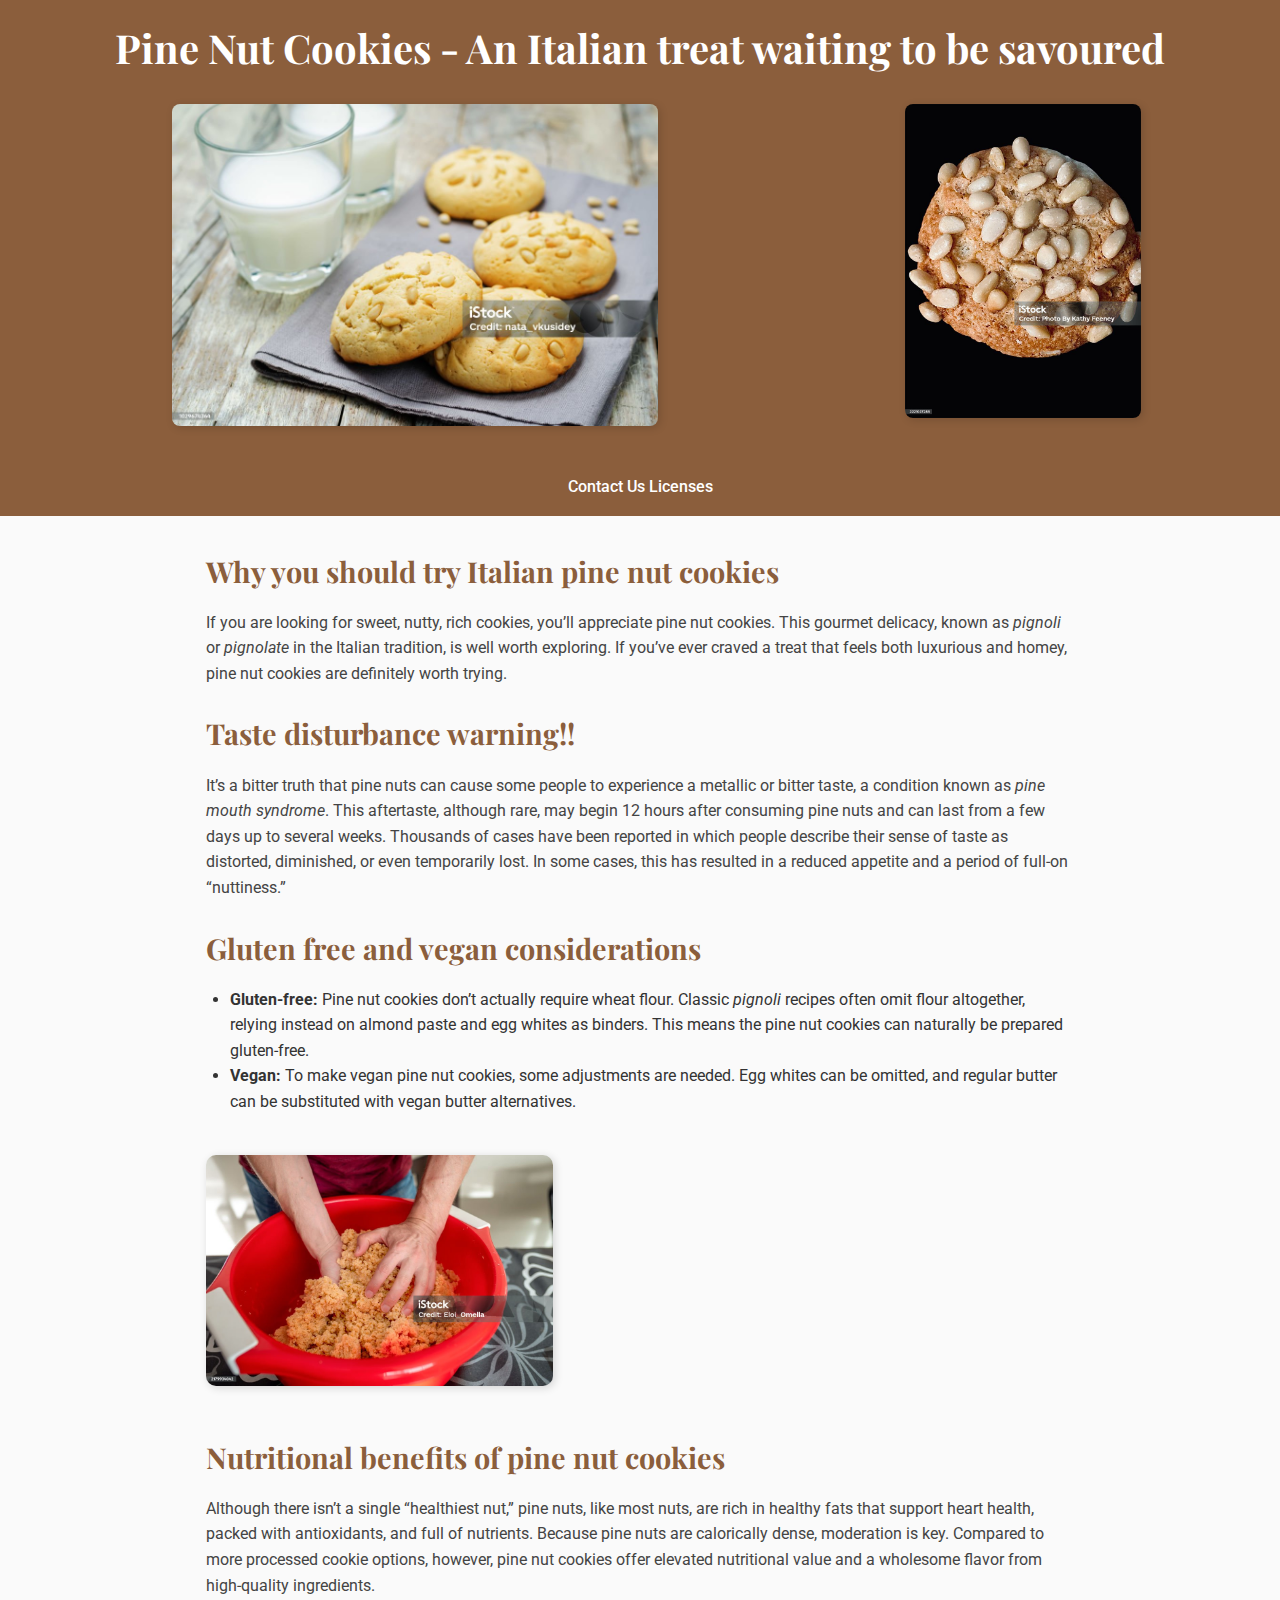
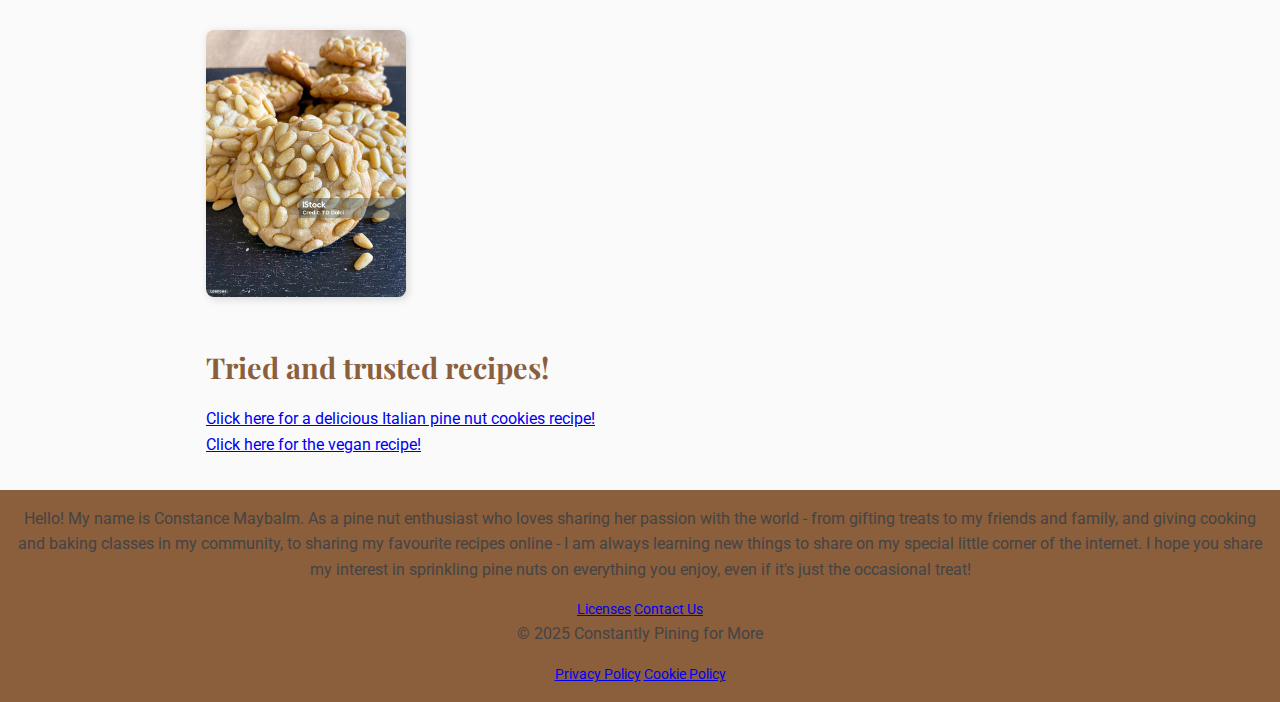
<file: index.htm>
<!DOCTYPE html>
<html lang="en">
<head>
    <meta charset="UTF-8">
    <meta name="viewport" content="width=device-width, initial-scale=1.0">
    <title>Italian Pine Nut Cookies - Luxury treat and tips to enjoy from an Edmonton local</title>
    <meta name="description" content="Learn about pine nut cookies – recipes, variations, and why this gourmet treat is a favorite.">
    <meta name="keywords" content="pine nuts, cookies, biscuits, luxury, baking, pastry, italian, dessert, pignoli, pinolate, gluten free, almond paste, vegan, nutritional benefits">
    <link rel="stylesheet" href="css/style.css">
    <link rel="canonical" href="https://constantlypiningformore.xyz"/>
</head>
<script type="text/javascript" src="https://embeds.iubenda.com/widgets/7d4b60e4-9621-4f45-ad24-8a4b187352ba.js"></script>
 <!-- Google tag (gtag.js) -->
<script async src="https://www.googletagmanager.com/gtag/js?id=G-2PCEXR4Y53"></script>
<script>
  window.dataLayer = window.dataLayer || [];
  function gtag(){dataLayer.push(arguments);}
  gtag('js', new Date());

  gtag('config', 'G-2PCEXR4Y53');
</script>
<body>
    <header>
        <h1>Pine Nut Cookies - An Italian treat waiting to be savoured</h1>
        <div class="header_image">
            <!--<figure> -->
            <img src="images/pine_nut_cookies_with_glasses_of_milk.jpg"
            alt="Classic Italian pine nut cookies with glasses of milk"> 
            <!-- <figcaption>Pine nut cookies are ideal with a glass of milk.</figcaption>
            </figure> -->
            <div class="header_image_2"><img src="images/pine_nut_cookie_italian.jpg"
        alt="a pine nut cookie against a black background"> 
        </div>
    </div>
        
    </header>

    <header>
    <nav>
      <a href="https://constantlypiningformore.xyz/contactus/index.html">Contact Us</a>
      <a href="https://constantlypiningformore.xyz/licenses.htm">Licenses</a>
    </nav>
  </header>

    <main>
        <section>
            <h2>Why you should try Italian pine nut cookies</h2>
            <p>If you are looking for sweet, nutty, rich cookies, you’ll appreciate pine nut cookies. This gourmet delicacy, known as <i>pignoli</i> or <i>pignolate</i> in the Italian tradition, is well worth exploring. If you’ve ever craved a treat that feels both luxurious and homey, pine nut cookies are definitely worth trying. </p>
        </section>

        <section>
            <h2>Taste disturbance warning!!</h2>
            <ol>
                <p>It’s a bitter truth that pine nuts can cause some people to experience a metallic or bitter taste, a condition known as <i>pine mouth syndrome</i>. This aftertaste, although rare, may begin 12 hours after consuming pine nuts and can last from a few days up to several weeks. Thousands of cases have been reported in which people describe their sense of taste as distorted, diminished, or even temporarily lost. In some cases, this has resulted in a reduced appetite and a period of full-on “nuttiness.” 
                </p>
            </ol>
        </section>

        <section>
            <h2>Gluten free and vegan considerations</h2>
            <ul>
                <li><strong>Gluten-free:</strong> 
                    Pine nut cookies don’t actually require wheat flour. Classic <i>pignoli</i> recipes often omit flour altogether, relying instead on almond paste and egg whites as binders. This means the pine nut cookies can naturally be prepared gluten-free. </li>
                <li><strong>Vegan:</strong>
                    To make vegan pine nut cookies, some adjustments are needed. Egg whites can be omitted, and regular butter can be substituted with vegan butter alternatives.
                     </li>
            </ul>
            <div class="">
            <img src="images/almond_paste_mixing_for_pine_nut_cookie_recipe.jpg"
            alt="A person mixing almond paste and other ingredients in a bowl to be used for the pine nut cookies"> 
            </div>
        </section>

       <!-- <section>
            <h2>Tips</h2>
            <p>Store pine nut brittle in an airtight container at room 
                temperature. Use it as a snack, gift, or topping for desserts
                 like ice cream or yogurt.</p>
        </section>

        <section>
            <h2>Great deals</h2>
            <p>For an expensive nut like pine nuts, you can find that the 
                best deals are from buying from bulk. 
            </p>
        </section> -->

        <section>
            <h2>Nutritional benefits of pine nut cookies</h2>
            <p> Although there isn’t a single “healthiest nut,” pine nuts, like most nuts, are rich in healthy fats that support heart health, packed with antioxidants, and full of nutrients. Because pine nuts are calorically dense, moderation is key. Compared to more processed cookie options, however, pine nut cookies offer elevated nutritional value and a wholesome flavor from high-quality ingredients.
            </p>
            <div class="image">
            <img src="images/pine_nuts_pignoli_italian_cookies.jpg"
            alt="A pile of delicious Italian Pine Nut Cookies"> 
            </div>
        </section>

        <section>
            <h2>Tried and trusted recipes!</h2>
                <p>
                    <ol>
                    <a href="https://www.texanerin.com/pignoli-cookies/" target="_blank">
                        Click here for a delicious
                        Italian pine nut cookies recipe!
                    </a>
                </ol>
                <ol>
                    <a href="https://www.pastabased.com/pignoli-cookies/" target="_blank">
                        Click here for the vegan recipe!
                    </a>
                    </ol>
                </p>
        </section>

    </main>

    <footer>
        <p>Hello! My name is Constance Maybalm. As a 
           pine nut enthusiast who loves sharing her
        passion with the world - from gifting treats to 
        my friends and family, and giving cooking and 
        baking classes in my community,
        to sharing my favourite recipes 
        online - I am always learning new things to share on my 
        special little corner of the internet. I hope you share 
        my interest in sprinkling pine nuts on everything you 
        enjoy, even if it's just the occasional treat!
     </p>

     <a href="https://constantlypiningformore.xyz/licenses.htm" target="_blank">Licenses</a>
     <a href="https://constantlypiningformore.xyz/contactus.htm" target="_blank">Contact Us</a>

     <p>&copy; 2025 Constantly Pining for More</p>

     <a href="https://www.iubenda.com/privacy-policy/26633208" class="iubenda-white iubenda-noiframe iubenda-embed iubenda-noiframe " title="Privacy Policy ">Privacy Policy</a><script type="text/javascript">(function (w,d) {var loader = function () {var s = d.createElement("script"), tag = d.getElementsByTagName("script")[0]; s.src="https://cdn.iubenda.com/iubenda.js"; tag.parentNode.insertBefore(s,tag);}; if(w.addEventListener){w.addEventListener("load", loader, false);}else if(w.attachEvent){w.attachEvent("onload", loader);}else{w.onload = loader;}})(window, document);</script>
     <a href="https://www.iubenda.com/privacy-policy/26633208/cookie-policy" class="iubenda-white iubenda-noiframe iubenda-embed iubenda-noiframe " title="Cookie Policy ">Cookie Policy</a><script type="text/javascript">(function (w,d) {var loader = function () {var s = d.createElement("script"), tag = d.getElementsByTagName("script")[0]; s.src="https://cdn.iubenda.com/iubenda.js"; tag.parentNode.insertBefore(s,tag);}; if(w.addEventListener){w.addEventListener("load", loader, false);}else if(w.attachEvent){w.attachEvent("onload", loader);}else{w.onload = loader;}})(window, document);</script>

    </footer>
</body>
</html>
</file>
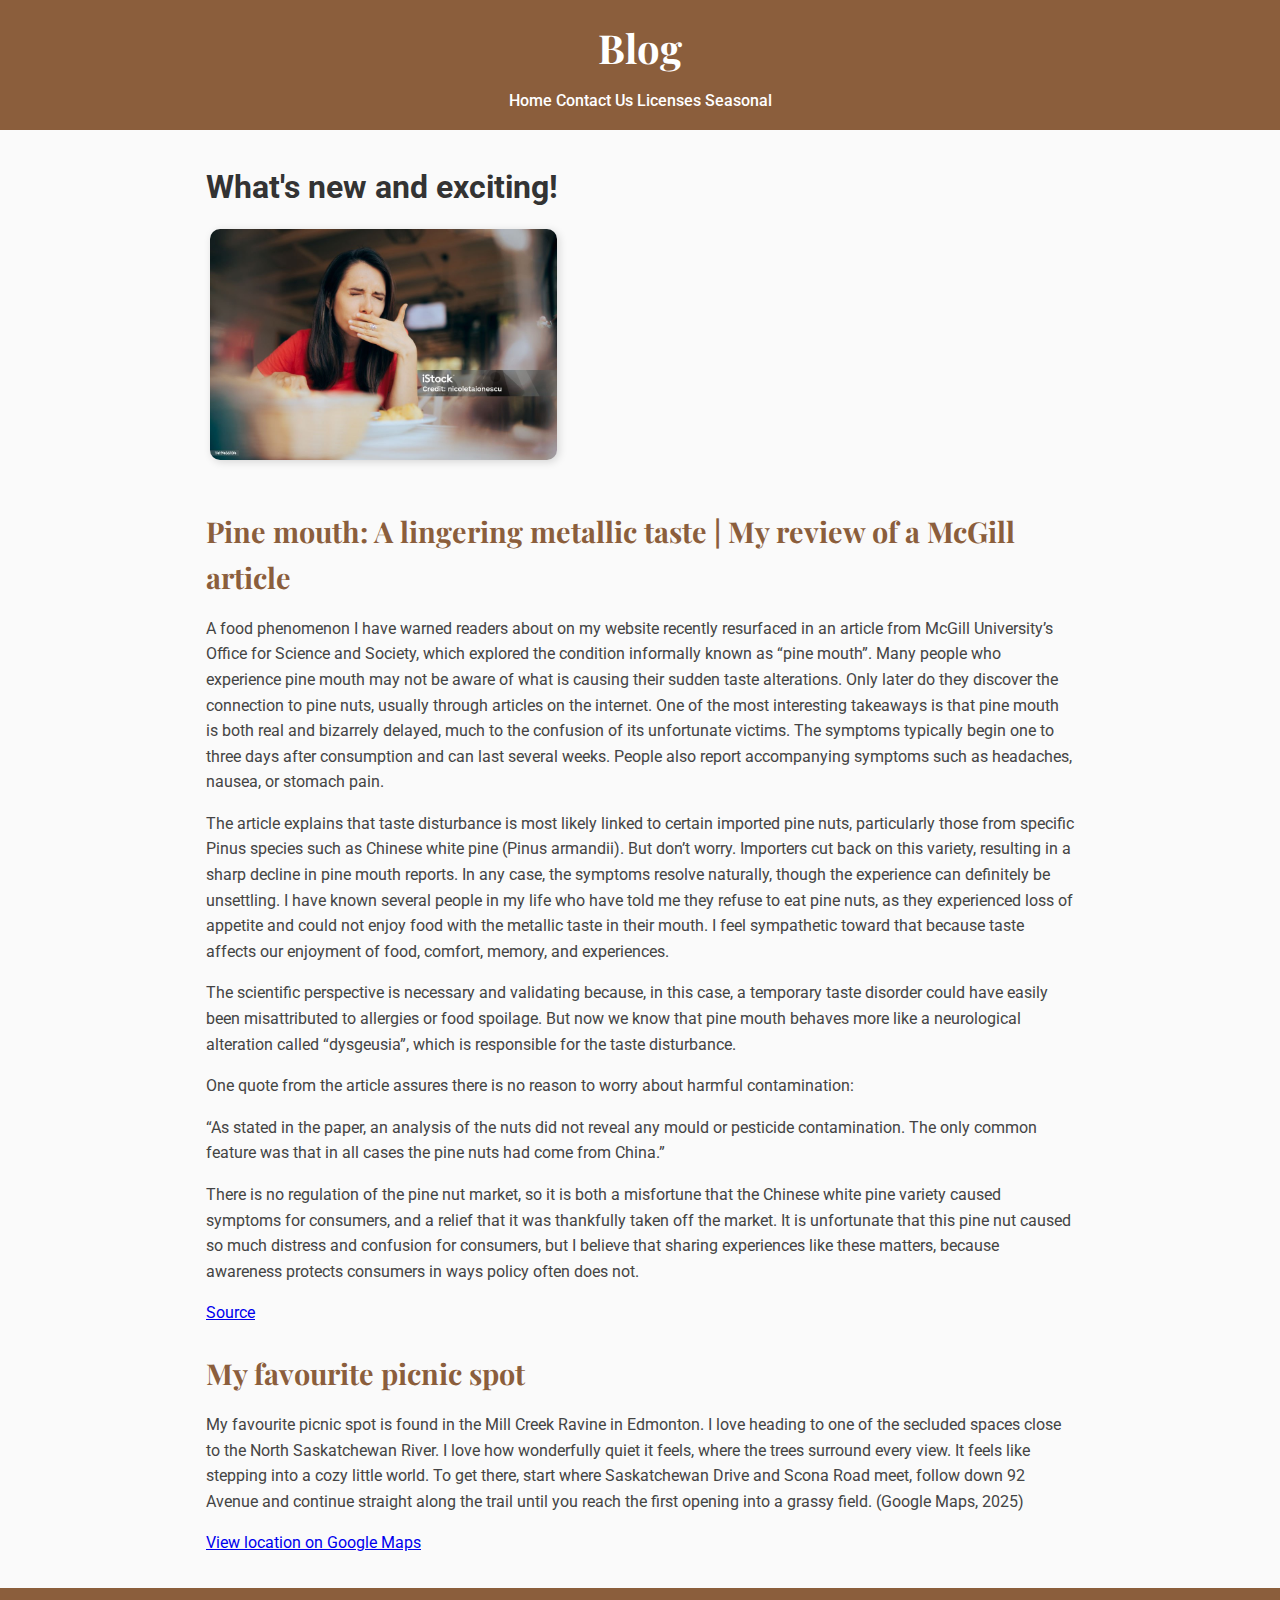
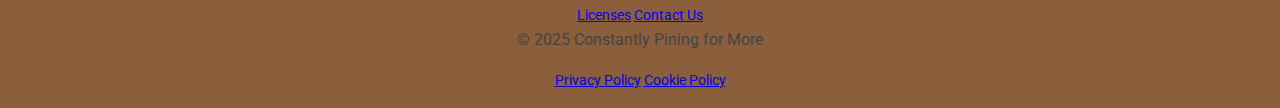
<file: blog/index.html>
<!DOCTYPE html>
<html lang="en">
<head>
  <meta charset="UTF-8">
  <meta name="viewport" content="width=device-width, initial-scale=1.0">
  <title>Image Licenses - Constantly Pining for More</title>
  <link rel="stylesheet" href="/css/style.css">
</head>
 <!-- Google tag (gtag.js) -->
<script async src="https://www.googletagmanager.com/gtag/js?id=G-2PCEXR4Y53"></script>
<script>
  window.dataLayer = window.dataLayer || [];
  function gtag(){dataLayer.push(arguments);}
  gtag('js', new Date());

  gtag('config', 'G-2PCEXR4Y53');
</script>
<body>
  <header>
    <h1>Blog</h1>
    <nav>
      <a href="/">Home</a>
      <a href="/contact-us">Contact Us</a>
      <a href="/licenses">Licenses</a>
      <a href="/seasonal">Seasonal</a>
    </nav>
  </header>
  <!-- <a href="#" class="banner-link">
    <img src="/images/Leaderboard Ad.png" alt="Leaderboard Ad">
  </a> -->
  <main>
    <section><h1>What's new and exciting!</h1>
    <img>
    <img src="/images/taste-disturbance.jpg">
    <img>
    </section>
    <section>
    <h2>Pine mouth: A lingering metallic taste | My review of a McGill article</h2>
      <p>A food phenomenon I have warned readers about on my website recently resurfaced in an article from McGill University’s Office for Science and Society, which explored the condition informally known as “pine mouth”. Many people who experience pine mouth may not be aware of what is causing their sudden taste alterations. Only later do they discover the connection to pine nuts, usually through articles on the internet. One of the most interesting takeaways is that pine mouth is both real and bizarrely delayed, much to the confusion of its unfortunate victims. The symptoms typically begin one to three days after consumption and can last several weeks. People also report accompanying symptoms such as headaches, nausea, or stomach pain.</p>
<p>The article explains that taste disturbance is most likely linked to certain imported pine nuts, particularly those from specific Pinus species such as Chinese white pine (Pinus armandii). But don’t worry. Importers cut back on this variety, resulting in a sharp decline in pine mouth reports. In any case, the symptoms resolve naturally, though the experience can definitely be unsettling. I have known several people in my life who have told me they refuse to eat pine nuts, as they experienced loss of appetite and could not enjoy food with the metallic taste in their mouth. I feel sympathetic toward that because taste affects our enjoyment of food, comfort, memory, and experiences.
</p>

   <p> The scientific perspective is necessary and validating because, in this case, a temporary taste disorder could have easily been misattributed to allergies or food spoilage. But now we know that pine mouth behaves more like a neurological alteration called “dysgeusia”, which is responsible for the taste disturbance.</p>
<p>One quote from the article assures there is no reason to worry about harmful contamination:</p>
</p>
<p>“As stated in the paper, an analysis of the nuts did not reveal any mould or pesticide contamination. The only common feature was that in all cases the pine nuts had come from China.” </p>
<p>There is no regulation of the pine nut market, so it is both a misfortune that the Chinese white pine variety caused symptoms for consumers, and a relief that it was thankfully taken off the market. It is unfortunate that this pine nut caused so much distress and confusion for consumers, but I believe that sharing experiences like these matters, because awareness protects consumers in ways policy often does not.
</p>
<a href="https://www.mcgill.ca/oss/article/health-and-nutrition-you-asked/it-true-pine-nuts-can-cause-lasting-taste-disturbance">Source</a>
    </section>

    <section>
        <h2>My favourite picnic spot</h2>
        <p>My favourite picnic spot is found in the Mill Creek Ravine in Edmonton. I love heading to one of the secluded spaces close to the North Saskatchewan River. I love how wonderfully quiet it feels, where the trees surround every view. It feels like stepping into a cozy little world. To get there, start where Saskatchewan Drive and Scona Road meet, follow down 92 Avenue and continue straight along the trail until you reach the first opening into a grassy field.
            (Google Maps, 2025)</p>
            <a id="picnic-map" href="https://maps.app.goo.gl/W4k7tvYdHYjSV9hW7">  View location on Google Maps</a>
    </section>
  </main>

  <footer>
     <a href="/licenses" target="_blank" class="footer-link">Licenses</a>
     <a href="/contact-us" target="_blank" class="footer-link">Contact Us</a>

     <p>&copy; 2025 Constantly Pining for More</p>

     <a href="https://www.iubenda.com/privacy-policy/26633208" class="iubenda-white iubenda-noiframe iubenda-embed iubenda-noiframe " title="Privacy Policy ">Privacy Policy</a><script type="text/javascript">(function (w,d) {var loader = function () {var s = d.createElement("script"), tag = d.getElementsByTagName("script")[0]; s.src="https://cdn.iubenda.com/iubenda.js"; tag.parentNode.insertBefore(s,tag);}; if(w.addEventListener){w.addEventListener("load", loader, false);}else if(w.attachEvent){w.attachEvent("onload", loader);}else{w.onload = loader;}})(window, document);</script>
     <a href="https://www.iubenda.com/privacy-policy/26633208/cookie-policy" class="iubenda-white iubenda-noiframe iubenda-embed iubenda-noiframe " title="Cookie Policy ">Cookie Policy</a><script type="text/javascript">(function (w,d) {var loader = function () {var s = d.createElement("script"), tag = d.getElementsByTagName("script")[0]; s.src="https://cdn.iubenda.com/iubenda.js"; tag.parentNode.insertBefore(s,tag);}; if(w.addEventListener){w.addEventListener("load", loader, false);}else if(w.attachEvent){w.attachEvent("onload", loader);}else{w.onload = loader;}})(window, document);</script>
       </footer>
</body>
</html>
</file>
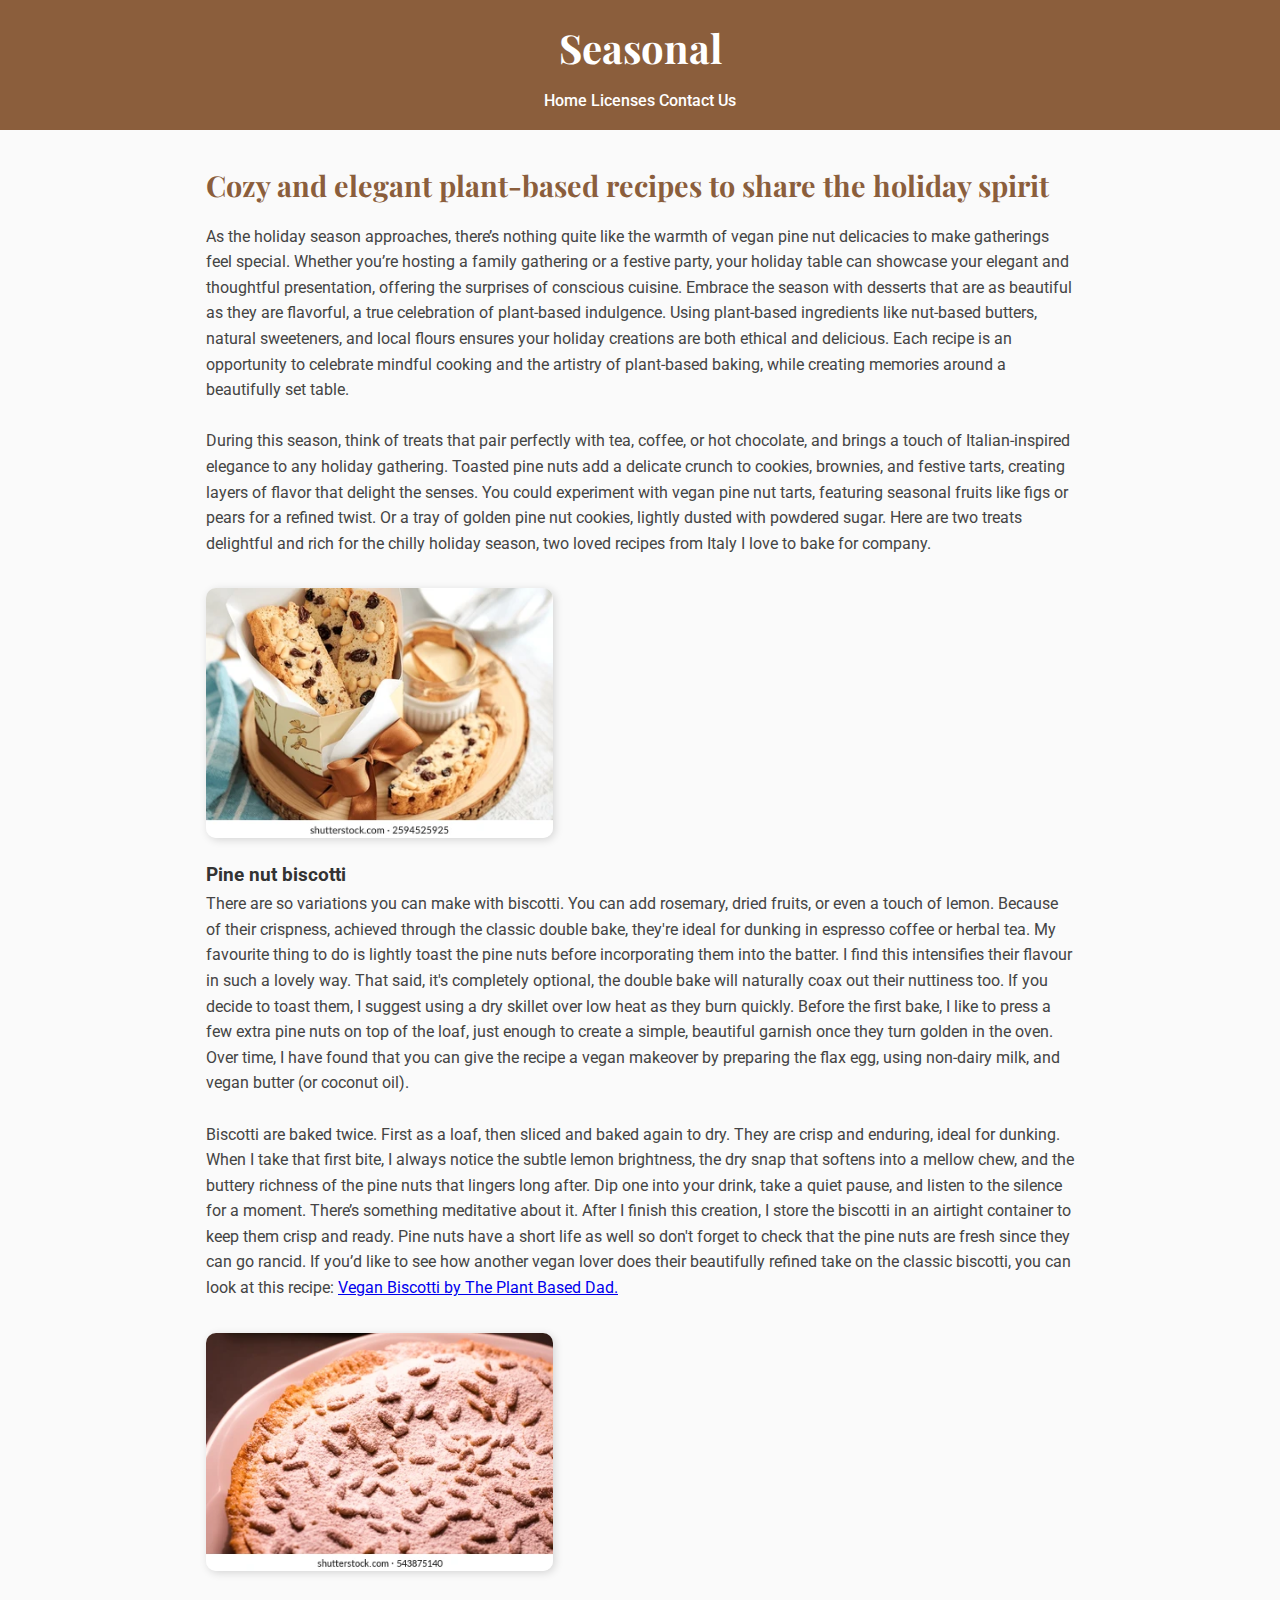
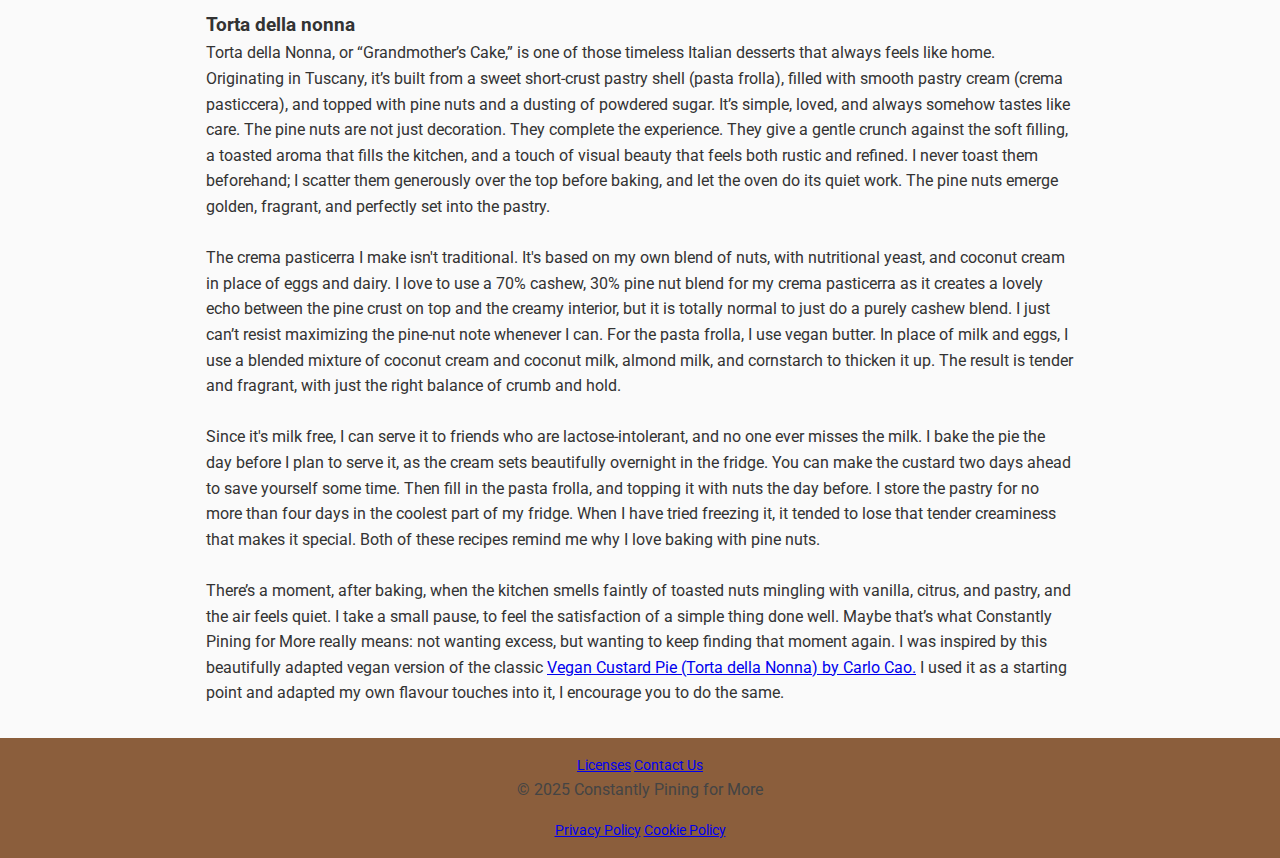
<file: Holidays/index.html>
<!DOCTYPE html>
<html lang="en">
<head>
  <meta charset="UTF-8">
  <meta name="viewport" content="width=device-width, initial-scale=1.0">
  <title>Contact Us - Constantly Pining for More</title>
  <link rel="stylesheet" href="/css/style.css">
</head>
 <!-- Google tag (gtag.js) -->
<script async src="https://www.googletagmanager.com/gtag/js?id=G-2PCEXR4Y53"></script>
<script>
  window.dataLayer = window.dataLayer || [];
  function gtag(){dataLayer.push(arguments);}
  gtag('js', new Date());

  gtag('config', 'G-2PCEXR4Y53');
</script>
<body>
  <header>
    <h1>Seasonal</h1>
    <nav>
      <a href="/">Home</a>
      <a href="/licenses">Licenses</a>
      <a href="/contact-us">Contact Us</a>
    </nav>
  </header> 

  <main>
   <section>
            <h2>Cozy and elegant plant-based recipes to share the holiday spirit</h2>
            <p>As the holiday season approaches, there’s nothing quite like the warmth of vegan pine nut delicacies to make gatherings feel special. 
Whether you’re hosting a family gathering or a festive party, your holiday table can showcase your elegant and thoughtful presentation, offering the surprises of conscious cuisine. 
Embrace the season with desserts that are as beautiful as they are flavorful, a true celebration of plant-based indulgence. 

Using plant-based ingredients like nut-based butters, natural sweeteners, and local flours ensures your holiday creations are both ethical and delicious. Each recipe is an opportunity to celebrate mindful cooking and the artistry of plant-based baking, while creating memories around a beautifully set table. 

<br> <br> During this season, think of treats that pair perfectly with tea, coffee, or hot chocolate, and brings a touch of Italian-inspired elegance to any holiday gathering. Toasted pine nuts add a delicate crunch to cookies, brownies, and festive tarts, creating layers of flavor that delight the senses. You could experiment with vegan pine nut tarts, featuring seasonal fruits like figs or pears for a refined twist. Or a tray of golden pine nut cookies, lightly dusted with powdered sugar.  

Here are two treats delightful and rich for the chilly holiday season, two loved recipes from Italy I love to bake for company. </p>

<img src="/images/biscotti-dried-fruits-pine-nuts.jpg" width="500" height="367"
            alt="pine nut biscotti with raisins in a beautifully embellished serving container"> 

<h3>Pine nut biscotti</h3> <p>
There are so variations you can make with biscotti. You can add rosemary, dried fruits, or even a touch of lemon. Because of their crispness, achieved through the classic double bake, they're ideal for dunking in espresso coffee or herbal tea. 

My favourite thing to do is lightly toast the pine nuts before incorporating them into the batter. I find this intensifies their flavour in such a lovely way. That said, it's completely optional, the double bake will naturally coax out their nuttiness too. If you decide to toast them, I suggest using a dry skillet over low heat as they burn quickly. 
Before the first bake, I like to press a few extra pine nuts on top of the loaf, just enough to create a simple, beautiful garnish once they turn golden in the oven.

Over time, I have found that you can give the recipe a vegan makeover by preparing the flax egg, using non-dairy milk, and vegan butter (or coconut oil). 

<br> <br> Biscotti are baked twice. First as a loaf, then sliced and baked again to dry. They are crisp and enduring, ideal for dunking. 
When I take that first bite, I always notice the subtle lemon brightness, the dry snap that softens into a mellow chew, and the buttery richness of the pine nuts that lingers long after. Dip one into your drink, take a quiet pause, and listen to the silence for a moment. There’s something meditative about it. 

After I finish this creation, I store the biscotti in an airtight container to keep them crisp and ready. Pine nuts have a short life as well so don't forget to check that the pine nuts are fresh since they can go rancid. 

If you’d like to see how another vegan lover does their beautifully refined take on the classic biscotti, you can look at this recipe: <a href="https://www.theplantbaseddad.com/vegan-biscotti/" target="_blank" rel="noopener noreferrer">Vegan Biscotti by The Plant Based Dad.</a> 
</p>

<img src="/images/italian-torta-della-nonna-covered-pine-nuts.jpg" width="500" height="367"
            alt="An italian torta della nonna covered with pine nuts toppings and sprinkled with icing sugar"> 
<p>
<h3>Torta della nonna</h3>
Torta della Nonna, or “Grandmother’s Cake,” is one of those timeless Italian desserts that always feels like home. Originating in Tuscany, it’s built from a sweet short-crust pastry shell (pasta frolla), filled with smooth pastry cream (crema pasticcera), and topped with pine nuts and a dusting of powdered sugar. It’s simple, loved, and always somehow tastes like care.

The pine nuts are not just decoration. They complete the experience. They give a gentle crunch against the soft filling, a toasted aroma that fills the kitchen, and a touch of visual beauty that feels both rustic and refined. I never toast them beforehand; I scatter them generously over the top before baking, and let the oven do its quiet work. The pine nuts emerge golden, fragrant, and perfectly set into the pastry.

<br><br>The crema pasticerra I make isn't traditional. It's based on my own blend of nuts, with nutritional yeast, and coconut cream in place of eggs and dairy.
I love to use a 70% cashew, 30% pine nut blend for my crema pasticerra as it creates a lovely echo between the pine crust on top and the creamy interior, but it is totally normal to just do a purely cashew blend. I just can’t resist maximizing the pine-nut note whenever I can. 

For the pasta frolla, I use vegan butter. In place of milk and eggs, I use a blended mixture of coconut cream and coconut milk, almond milk, and cornstarch to thicken it up. The result is tender and fragrant, with just the right balance of crumb and hold. 

<br> <br>Since it's milk free, I can serve it to friends who are lactose-intolerant, and no one ever misses the milk. I bake the pie the day before I plan to serve it, as the cream sets beautifully overnight in the fridge. You can make the custard two days ahead to save yourself some time. Then fill in the pasta frolla, and topping it with nuts the day before. I store the pastry for no more than four days in the coolest part of my fridge. When I have tried freezing it, it tended to lose that tender creaminess that makes it special. 
Both of these recipes remind me why I love baking with pine nuts.
<br><br>
There’s a moment, after baking, when the kitchen smells faintly of toasted nuts mingling with vanilla, citrus, and pastry, and the air feels quiet. I take a small pause, to feel the satisfaction of a simple thing done well. Maybe that’s what Constantly Pining for More really means: not wanting excess, but wanting to keep finding that moment again.

I was inspired by this beautifully adapted vegan version of the classic <a href="https://carlocao.com/vegan-italian-custard-tart-torta-della-nonna/" target="_blank" rel="noopener noreferrer">Vegan Custard Pie (Torta della Nonna) by Carlo Cao.</a> I used it as a starting point and adapted my own flavour touches into it, I encourage you to do the same. 
</p>
        </section>

  </main>

  <footer>
    <a href="/licenses" target="_blank" class="footer-link">Licenses</a>
     <a href="/contact-us" target="_blank" class="footer-link">Contact Us</a>

     <p>&copy; 2025 Constantly Pining for More</p>

     <a href="https://www.iubenda.com/privacy-policy/26633208" class="iubenda-white iubenda-noiframe iubenda-embed iubenda-noiframe " title="Privacy Policy ">Privacy Policy</a><script type="text/javascript">(function (w,d) {var loader = function () {var s = d.createElement("script"), tag = d.getElementsByTagName("script")[0]; s.src="https://cdn.iubenda.com/iubenda.js"; tag.parentNode.insertBefore(s,tag);}; if(w.addEventListener){w.addEventListener("load", loader, false);}else if(w.attachEvent){w.attachEvent("onload", loader);}else{w.onload = loader;}})(window, document);</script>
     <a href="https://www.iubenda.com/privacy-policy/26633208/cookie-policy" class="iubenda-white iubenda-noiframe iubenda-embed iubenda-noiframe " title="Cookie Policy ">Cookie Policy</a><script type="text/javascript">(function (w,d) {var loader = function () {var s = d.createElement("script"), tag = d.getElementsByTagName("script")[0]; s.src="https://cdn.iubenda.com/iubenda.js"; tag.parentNode.insertBefore(s,tag);}; if(w.addEventListener){w.addEventListener("load", loader, false);}else if(w.attachEvent){w.attachEvent("onload", loader);}else{w.onload = loader;}})(window, document);</script>
     
  </footer>
</body>
</html>
</file>
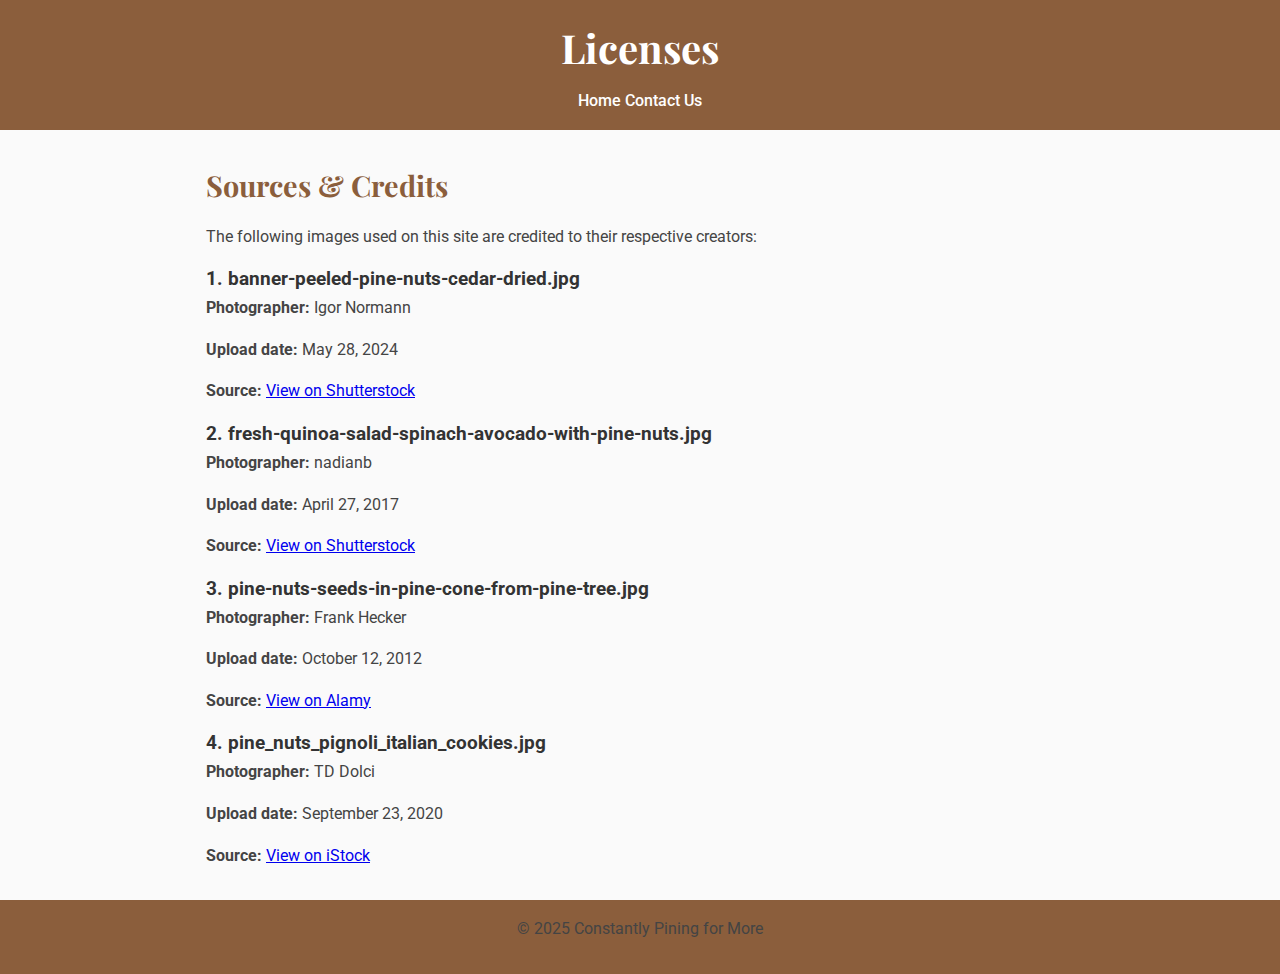
<file: licenses/index.html>
<!DOCTYPE html>
<html lang="en">
<head>
  <meta charset="UTF-8">
  <meta name="viewport" content="width=device-width, initial-scale=1.0">
  <title>Image Licenses - Constantly Pining for More</title>
  <link rel="stylesheet" href="/css/style.css">
</head>
 <!-- Google tag (gtag.js) -->
<script async src="https://www.googletagmanager.com/gtag/js?id=G-2PCEXR4Y53"></script>
<script>
  window.dataLayer = window.dataLayer || [];
  function gtag(){dataLayer.push(arguments);}
  gtag('js', new Date());

  gtag('config', 'G-2PCEXR4Y53');
</script>
<body>
  <header>
    <h1>Licenses</h1>
    <nav>
      <a href="/">Home</a>
      <a href="/contact-us">Contact Us</a>
    </nav>
  </header>

  <main>
    <section>
      <h2>Sources & Credits</h2>
      <p>The following images used on this site are credited to their respective creators:</p>

      <div class="license-item">
        <h3>1. banner-peeled-pine-nuts-cedar-dried.jpg</h3>
        <p><strong>Photographer:</strong> Igor Normann</p>
        <p><strong>Upload date:</strong> May 28, 2024</p>
        <p><strong>Source:</strong> 
          <a href="https://www.shutterstock.com/image-photo/peeled-pine-nuts-cedar-dried-snags-2468396841" target="_blank">
            View on Shutterstock
          </a>
        </p>
      </div>

      <div class="license-item">
        <h3>2. fresh-quinoa-salad-spinach-avocado-with-pine-nuts.jpg</h3>
        <p><strong>Photographer:</strong> nadianb</p>
        <p><strong>Upload date:</strong> April 27, 2017</p>
        <p><strong>Source:</strong> 
          <a href="https://www.shutterstock.com/image-photo/fresh-quinoa-salad-spinach-avocado-greens-630025763" target="_blank">
            View on Shutterstock
          </a>
        </p>
      </div>

      <div class="license-item">
        <h3>3. pine-nuts-seeds-in-pine-cone-from-pine-tree.jpg</h3>
        <p><strong>Photographer:</strong> Frank Hecker</p>
        <p><strong>Upload date:</strong> October 12, 2012</p>
        <p><strong>Source:</strong> 
          <a href="https://www.alamy.com/stock-photo-stone-pine-umbrella-pine-pine-nuts-seeds-pine-nut-pinienkern-pinienkerne-92618669.html?imageid=9B94F934-C810-4B45-8493-5D620B78FEDA&pn=1&searchId=ffea122cf1c505cb64706bd85203813d&searchtype=0" target="_blank">
            View on Alamy
          </a>
        </p>
      </div>

      <div class="license-item">
        <h3>4. pine_nuts_pignoli_italian_cookies.jpg</h3>
        <p><strong>Photographer:</strong> TD Dolci</p>
        <p><strong>Upload date:</strong> September 23, 2020</p>
        <p><strong>Source:</strong> 
          <a href="https://www.istockphoto.com/photo/pine-nut-cookies-gm1275570193-375753109?searchscope=image%2Cfilm" target="_blank">
            View on iStock
          </a>
        </p>
      </div>

    </section>
  </main>

  <footer>
    <p>&copy; 2025 Constantly Pining for More</p>
  </footer>
</body>
</html>
</file>
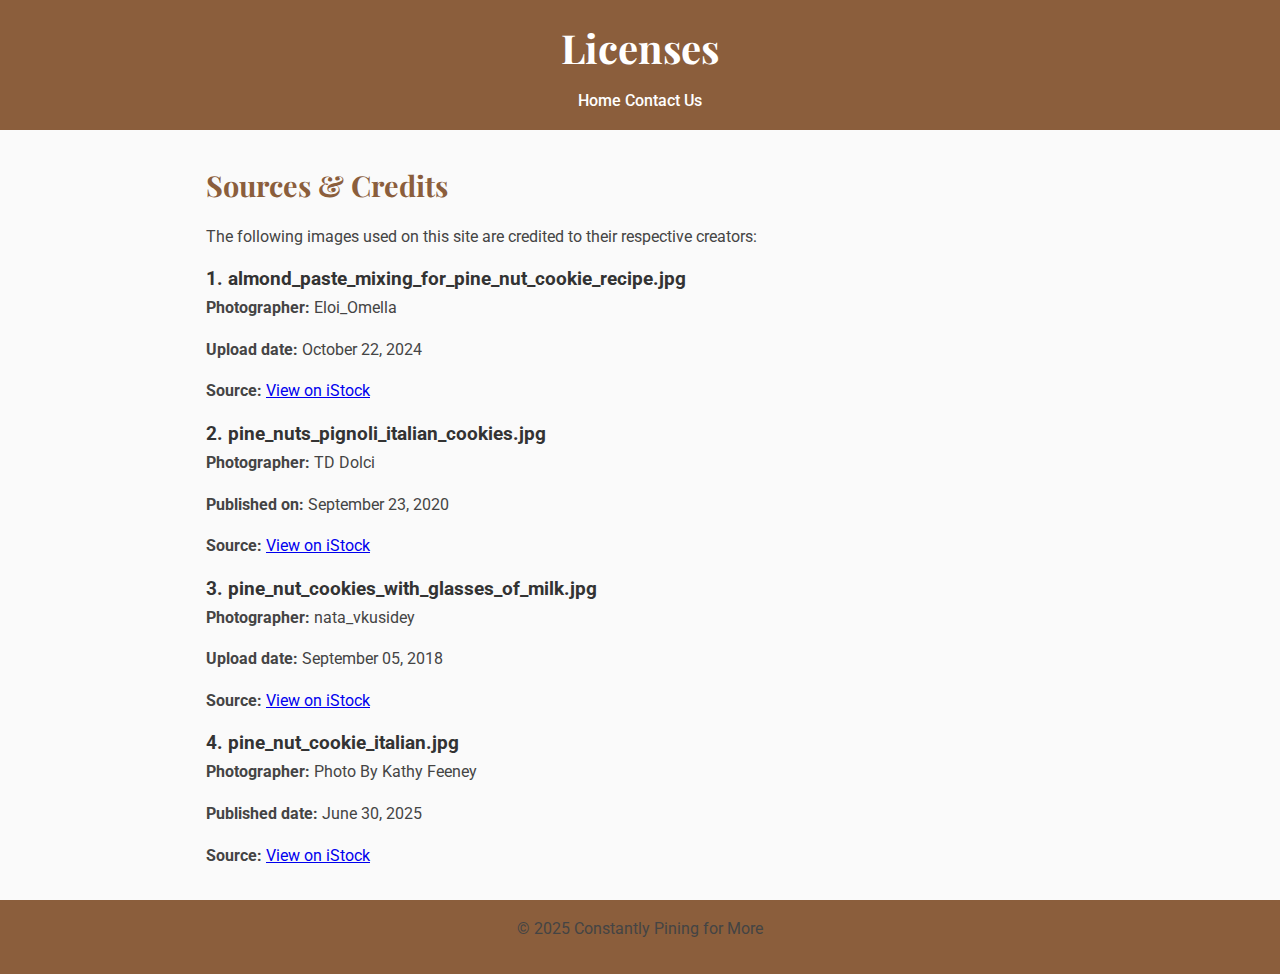
<file: licenses.htm>
<!DOCTYPE html>
<html lang="en">
<head>
  <meta charset="UTF-8">
  <meta name="viewport" content="width=device-width, initial-scale=1.0">
  <title>Image Licenses - Constantly Pining for More</title>
  <link rel="stylesheet" href="css/style.css">
</head>
<body>
  <header>
    <h1>Licenses</h1>
    <nav>
      <a href="index.htm">Home</a>
      <a href="contactus.htm">Contact Us</a>
    </nav>
  </header>

  <main>
    <section>
      <h2>Sources & Credits</h2>
      <p>The following images used on this site are credited to their respective creators:</p>

      <div class="license-item">
        <h3>1. almond_paste_mixing_for_pine_nut_cookie_recipe.jpg</h3>
        <p><strong>Photographer:</strong> Eloi_Omella</p>
        <p><strong>Upload date:</strong> October 22, 2024</p>
        <p><strong>Source:</strong> 
          <a href="https://www.istockphoto.com/photo/shaping-pine-nut-coated-panellets-for-casta%C3%B1ada-in-catalonia-gm2179934382-599070580" target="_blank">
            View on iStock
          </a>
        </p>
      </div>

      <div class="license-item">
        <h3>2. pine_nuts_pignoli_italian_cookies.jpg</h3>
        <p><strong>Photographer:</strong> TD Dolci</p>
        <p><strong>Published on:</strong> September 23, 2020</p>
        <p><strong>Source:</strong> 
          <a href="https://www.istockphoto.com/photo/pine-nut-cookies-gm1275570193-375753109?searchscope=image%2Cfilm" target="_blank">
            View on iStock
          </a>
        </p>
      </div>

      <div class="license-item">
        <h3>3. pine_nut_cookies_with_glasses_of_milk.jpg</h3>
        <p><strong>Photographer:</strong> nata_vkusidey</p>
        <p><strong>Upload date:</strong> September 05, 2018</p>
        <p><strong>Source:</strong> 
          <a href="https://www.istockphoto.com/photo/pine-nuts-cookies-with-glasses-of-milk-italian-cuisine-gm1029674364-275920170?searchscope=image%2Cfilm" target="_blank">
            View on iStock
          </a>
        </p>
      </div>

      <div class="license-item">
        <h3>4. pine_nut_cookie_italian.jpg</h3>
        <p><strong>Photographer:</strong> Photo By Kathy Feeney</p>
        <p><strong>Published date:</strong> June 30, 2025</p>
        <p><strong>Source:</strong> 
          <a href="https://www.istockphoto.com/photo/pignoli-cookie-with-black-background-gm2221027285-637410350?searchscope=image%2Cfilm" target="_blank">
            View on iStock
          </a>
        </p>
      </div>

    </section>
  </main>

  <footer>
    <p>&copy; 2025 Constantly Pining for More</p>
  </footer>
</body>
</html>
</file>
<file: css/style.css>
@import url('https://fonts.googleapis.com/css2?family=Playfair+Display:wght@600&family=Roboto:wght@300;400;500&display=swap');

/* Global Reset */
* {
    margin: 0;
    padding: 0;
    box-sizing: border-box;
}

/* Body */
body {
    font-family: 'Roboto', sans-serif;
    line-height: 1.6;
    background-color: #fafafa;
    color: #333;
    padding: 0;
    margin: 0;
}

/* Header */
header {
    background: #8b5e3c; /* warm nutty brown */
    color: #fff;
    padding: 1rem 2rem;
    text-align: center;
}

header h1 {
    font-family: 'Playfair Display', serif;
    font-size: 2.5rem;
    margin-bottom: 0.5rem;
}

nav ul {
    list-style: none;
    display: flex;
    justify-content: center;
    gap: 1.5rem;
    flex-wrap: wrap;
}

nav a {
    color: #fff;
    text-decoration: none;
    font-weight: 500;
    transition: color 0.3s ease;
}

nav a:hover {
    color: #ffd27f; /* golden highlight */
}

/* Main Content */
main {
    max-width: 900px;
    margin: 2rem auto;
    padding: 0 1rem;
}

/* Headings */
h2 {
    font-family: 'Playfair Display', serif;
    font-size: 1.8rem;
    margin: 1.5rem 0 1rem;
    color: #8b5e3c;
}

/* Paragraphs */
p {
    margin-bottom: 1rem;
    font-size: 1rem;
    color: #444;
}

/* Lists */
ul {
    margin: 1rem 0 1.5rem 1.5rem;
}


.header_image img {
  border-radius: 8px;
  margin-left: 140px;
}

.header_image {
display: flex;
}

.header_image_2 img {
   width: 1000px;
   
}

/* Images */
img {
    max-width: 40%;
    height: auto;
    border-radius: 10px;
    box-shadow: 2px 2px 8px rgba(0,0,0,0.15);
    margin: 1rem 0;
}

.image img {
  width: 200px;
  border-radius: 8px;
}


/* Footer */
footer {
    background: #8b5e3c;
    color: #fff;
    text-align: center;
    padding: 1rem;
    margin-top: 2rem;
    font-size: 0.9rem;
}

/* Responsive */
@media (max-width: 600px) {
    header h1 {
        font-size: 2rem;
    }
    nav ul {
        flex-direction: column;
        gap: 0.5rem;
    }
}
</file>
